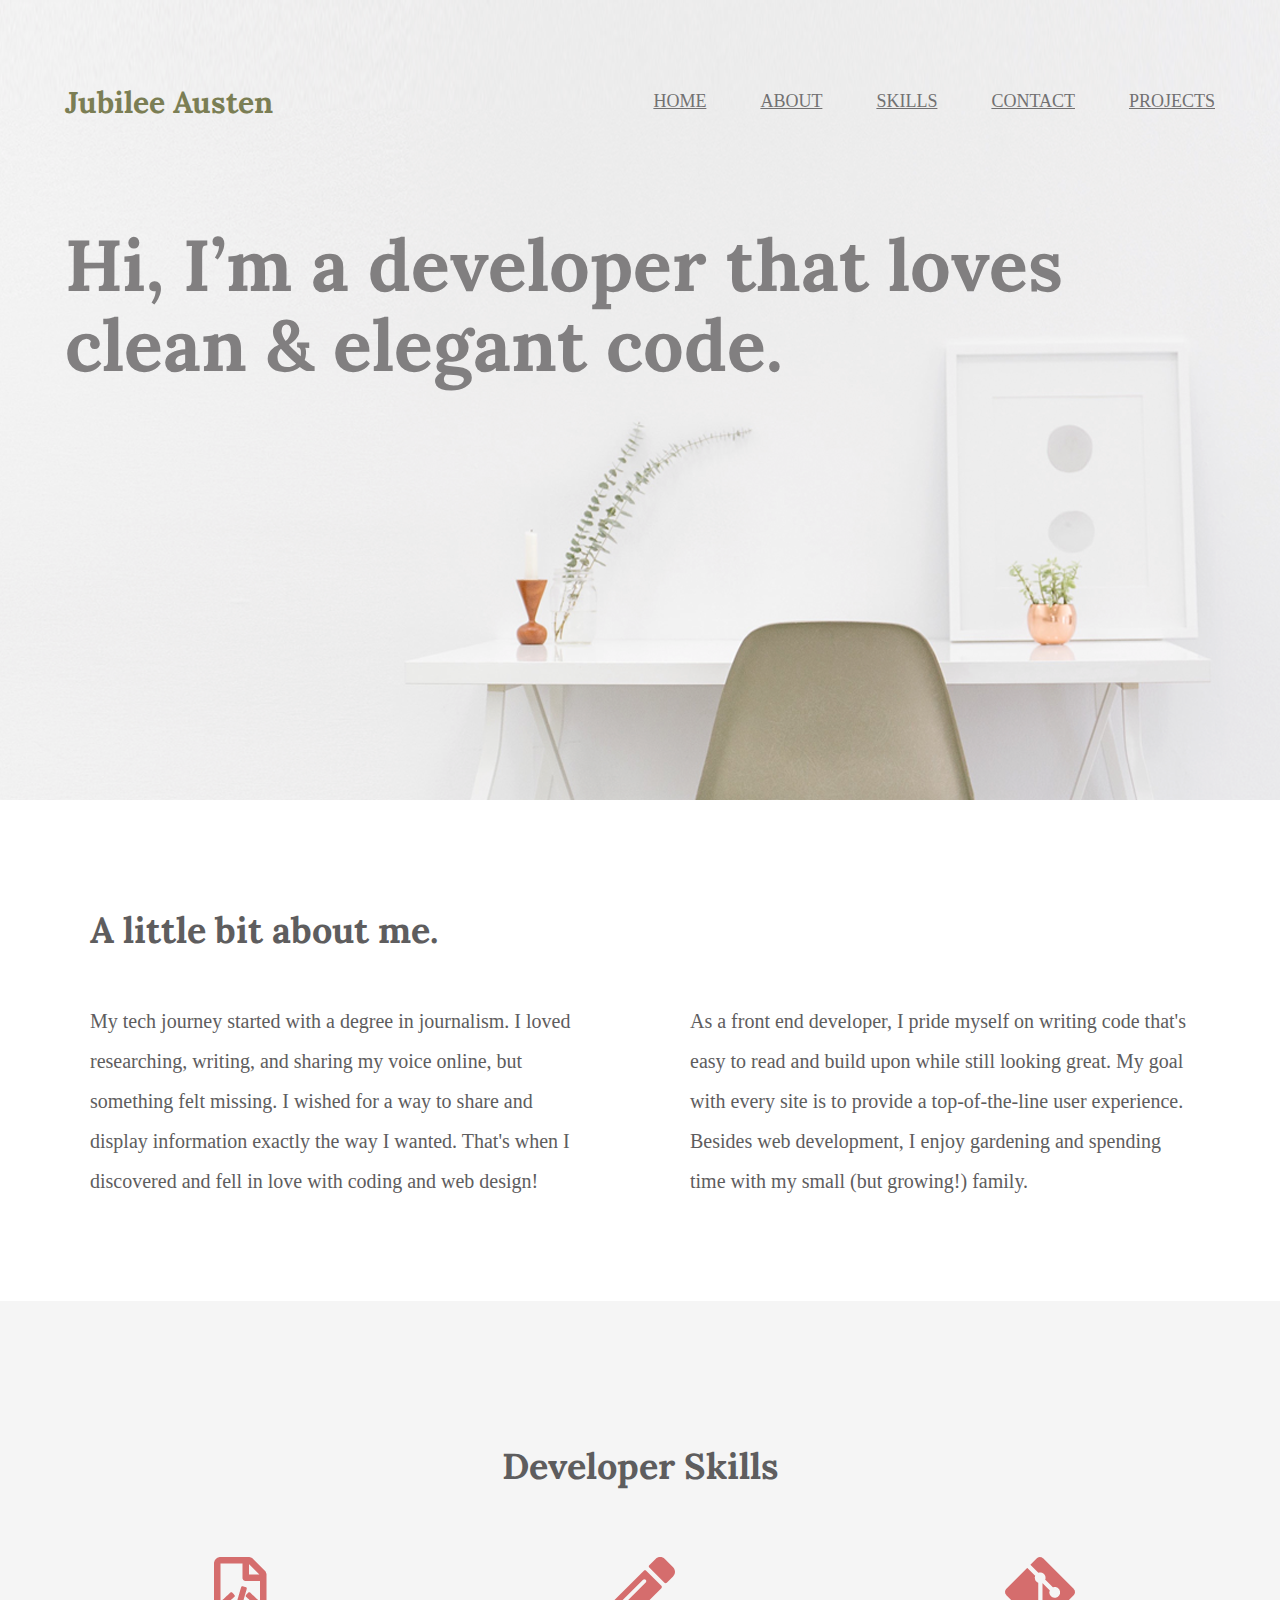
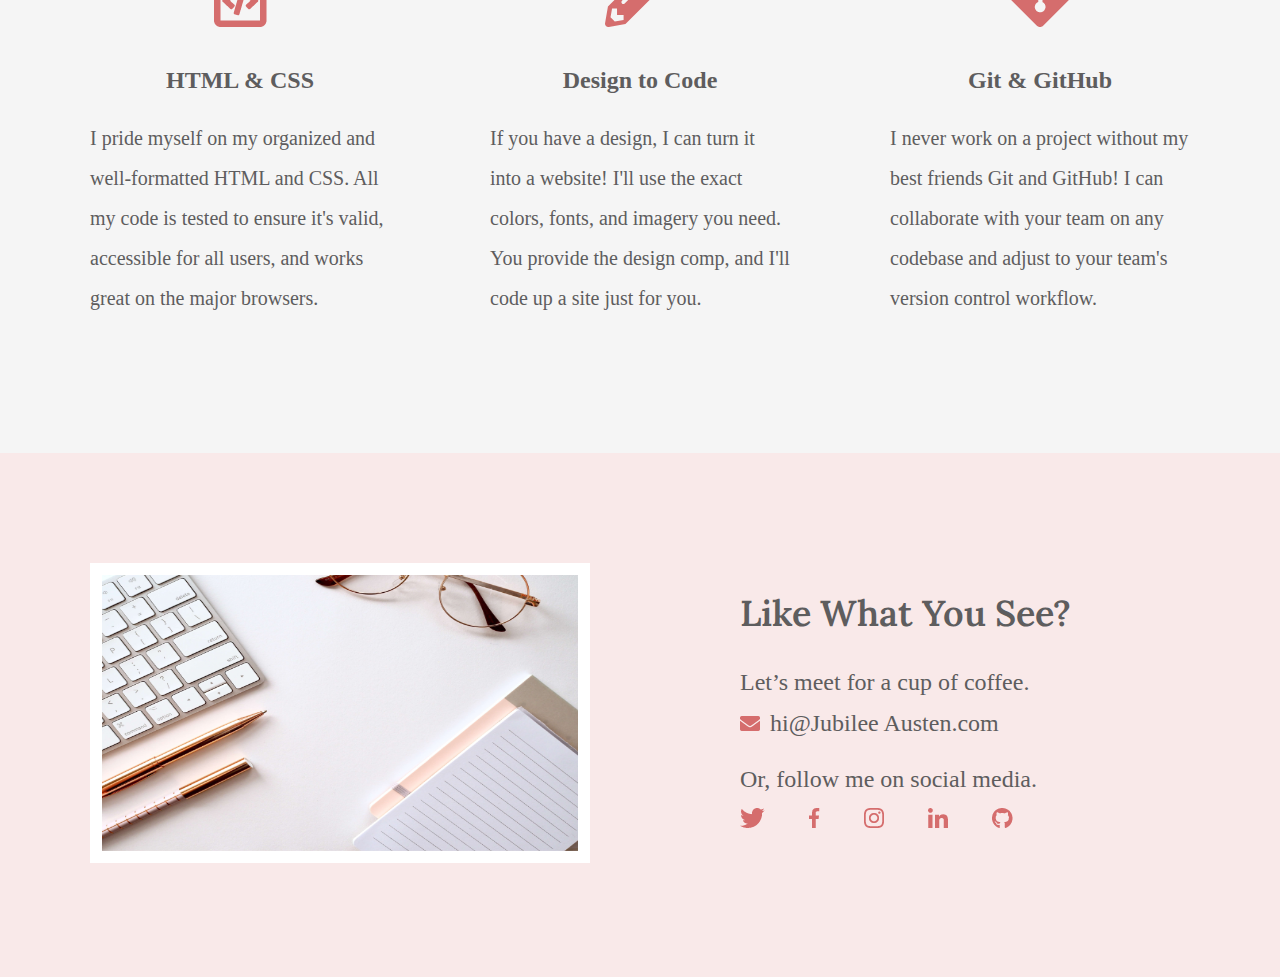
<file: index.html>
<!DOCTYPE html>
<html lang="en">

<head>
    <meta charset="UTF-8">
    <title>Jubilee Austen | Portfolio</title>
    <link rel="stylesheet" href="css/normalize.css">
    <link rel="stylesheet" href="css/main.css">
    <link rel="preconnect" href="https://fonts.googleapis.com">
    <link rel="preconnect" href="https://fonts.gstatic.com" crossorigin>
    <link
        href="https://fonts.googleapis.com/css2?family=Lora:wght@400;600;700&family=Source+Sans+3:wght@400;700&display=swap"
        rel="stylesheet">

</head>

<body>
    <header class="homepage-hero">
        <div class="content-wrapper">
            <h1>Jubilee Austen</h1>
            <nav>
                <ul>
                    <li><a href="#">home</a></li>
                    <li><a href="about">About</a></li>
                    <li><a href="skills">Skills</a></li>
                    <li><a href="contact">Contact</a></li>
                    <li><a href="projects/index.html">projects</a></li>
                </ul>
            </nav>
            <h2>Hi, I’m a developer that loves clean & elegant code.</h2>

        </div>
    </header>

    <main>
        <section id="about">
            <div class="content-wrapper">
                <h2>A little bit about me.</h2>
                <p>My tech journey started with a degree in journalism. I loved researching,
                    writing, and sharing my voice online, but something felt missing. I wished
                    for a way to share and display information exactly the way I wanted. That's
                    when I discovered and fell in love with coding and web design!
                </p>
                <p>As a front end developer, I pride myself on writing code that's easy to read
                    and build upon while still looking great. My goal with every site is to provide
                    a top-of-the-line user experience. Besides web development, I enjoy
                    gardening and spending time with my small (but growing!) family.
                </p>
            </div>
        </section>
        <section id="skills">
            <div class="content-wrapper">
                <h2>Developer Skills</h2>
                <div class="skill-list">
                    <img src="img/html-icon.png" alt="html icon">
                    <h3>HTML & CSS</h3>
                    <p>I pride myself on my organized and well-formatted HTML and CSS. All my
                        code is tested to ensure it's valid, accessible for all users, and works great
                        on the major browsers.
                    </p>

                </div>
                <div class="skill-list">
                    <img src="img/pencil-icon.png" alt="pencil icon">
                    <h3>Design to Code</h3>
                    <p>If you have a design, I can turn it into a website! I'll use the exact colors,
                        fonts, and imagery you need. You provide the design comp, and I'll code up
                        a site just for you.
                    </p>

                </div>
                <div class="skill-list">
                    <img src="img/git-icon.png" alt="github icon">
                    <h3> Git & GitHub</h3>
                    <p>I never work on a project without my best friends Git and GitHub! I can
                        collaborate with your team on any codebase and adjust to your team's
                        version control workflow.
                    </p>
                </div>
            </div>
        </section>
    </main>

    <footer id="contact">
        <div class="content-wrapper">

            <div class="contact-image">
                <img src="img/jess-bailey-q10VITrVYUM-unsplash.png"
                    alt="desk surface with glasses, keyboard, pen, and notebook" id="contact-img">
            </div>
            <div class="contact-info">
                <h2>Like What You See?</h2>
                <h3 id="email-header">Let’s meet for a cup of coffee.</h3>
                <a href="mailto:hi@jubileeausten.com"><img src="img/envelope.png" alt="envelope icon"
                        id="envelope">hi@Jubilee
                    Austen.com</a>
                <h3 id="socialmedia-header">Or, follow me on social media.</h3>
                <ul>
                    <li><a href="https://twitter.com/home" target="_blank"><img src="img/twitter.png"
                                alt="twitter icon"></a></li>
                    <li><a href="https://www.facebook.com" target="_blank"><img src="img/facebook.png"
                                alt="facebook icon"></a></li>
                    <li><a href="https://www.instagram.com" target="_blank"><img src="img/instagram.png"
                                alt="instagram icon"></a></li>
                    <li><a href="https://www.linkedin.com" target="_blank"><img src="img/linkedin.png"
                                alt="linkedin icon"></a></li>
                    <li><a href="https://github.com" target="_blank"><img src="img/github.png" alt="github icon"></a>
                    </li>
                </ul>


            </div>
        </div>
    </footer>

</body>

</html>
</file>
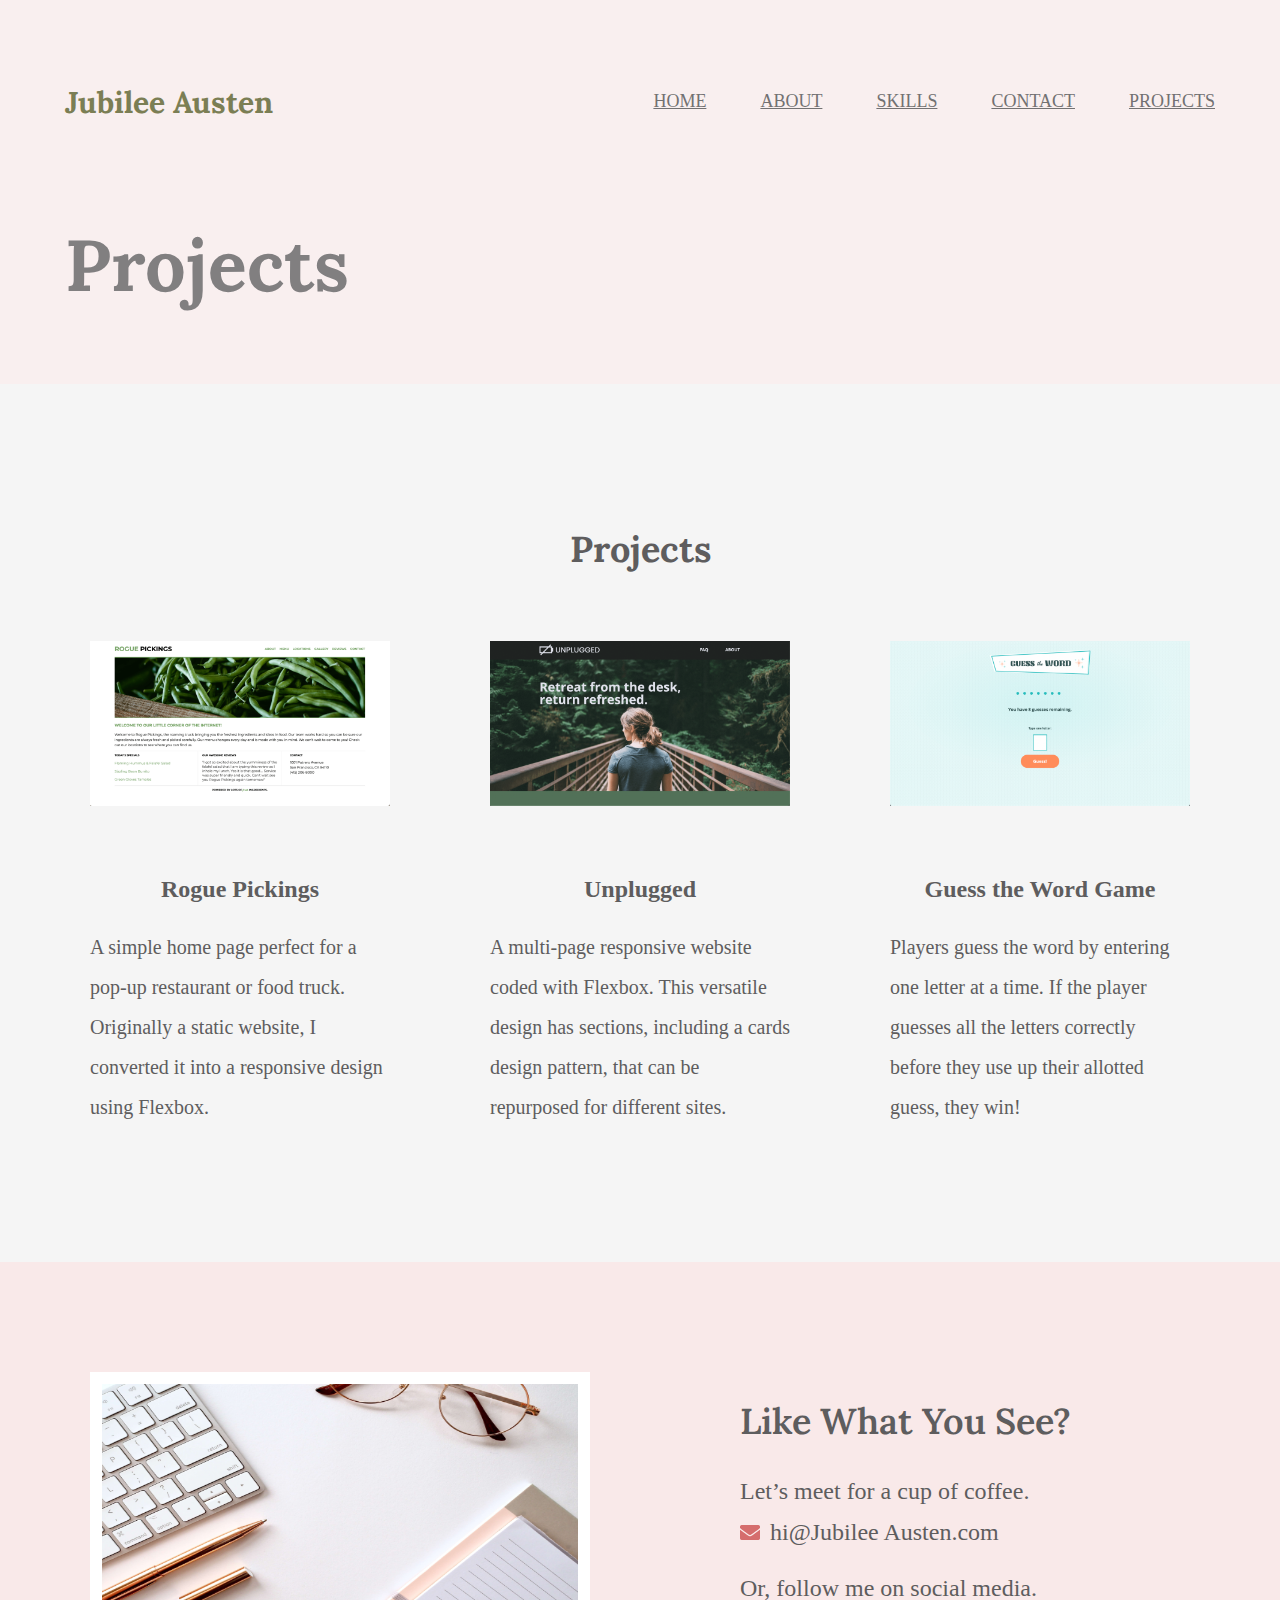
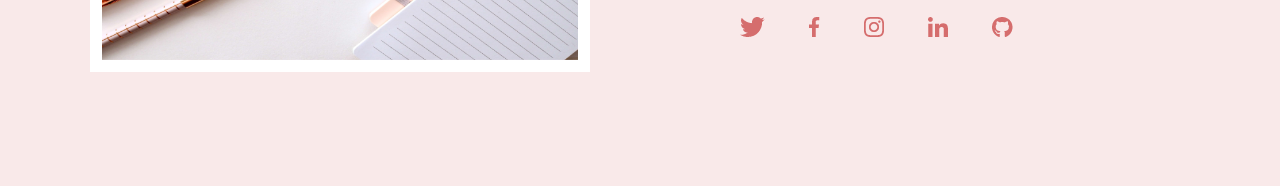
<file: projects/index.html>
<!DOCTYPE html>
<html lang="en">

<head>
    <meta charset="UTF-8">
    <title>Projects | Jubilee Austen</title>
    <link rel="stylesheet" href="../css/normalize.css">
    <link rel="stylesheet" href="../css/main.css">
    <link rel="preconnect" href="https://fonts.googleapis.com">
    <link rel="preconnect" href="https://fonts.gstatic.com" crossorigin>
    <link
        href="https://fonts.googleapis.com/css2?family=Lora:wght@400;600;700&family=Source+Sans+3:wght@400;700&display=swap"
        rel="stylesheet">

</head>

<body>
    <header class="extra-hero">
        <div class="content-wrapper">
            <h1>Jubilee Austen</h1>
            <nav>
                <ul>
                    <li><a href="../index.html">Home</a></li>
                    <li><a href="../index.html#about">About</a></li>
                    <li><a href="../index.html#skills">Skills</a></li>
                    <li><a href="../index.html#contact">Contact</a></li>
                    <li><a href="#">projects</a></li>
                </ul>
            </nav>
            <h2>Projects</h2>

        </div>
    </header>

    <main>
        <section id="projects">
            <div class="content-wrapper">
                <h2>Projects</h2>
                <div class="project-piece">
                    <a href="https.//skillcrush.github.io/206-rogue_pickings/" target="_blank"><img
                            src="../img/rogue-pickings.png" alt="Rogue Pickings Site"></a>
                    <h3>Rogue Pickings</h3>
                    <p>A simple home page perfect for a pop-up restaurant or food truck. Originally a static website, I
                        converted it into a responsive design using Flexbox.</p>
                </div>

                <div class="project-piece">
                    <a href="https.//skillcrush.github.io/206-unplugged_retreat/" target="_blank"><img
                            src="../img/unplugged.png" alt="Unplugged Site"></a>
                    <h3>Unplugged</h3>
                    <p>A multi-page responsive website coded with Flexbox. This versatile design has sections, including
                        a cards design pattern, that can be repurposed for different sites.</p>
                </div>

                <div class="project-piece">
                    <a href="http.//skillcrush.github.io/guess-the-word/" target="_blank"><img
                            src="../img/guess-the-word-game.png" alt="Guess the Word Game"> </a>
                    <h3>Guess the Word Game</h3>
                    <p>Players guess the word by entering one letter at a time. If the player guesses all the letters
                        correctly before they use up their allotted guess, they win!</p>
                </div>
            </div>

        </section>

    </main>

    <footer id="contact">
        <div class="content-wrapper">

            <div class="contact-image">
                <img src="../img/jess-bailey-q10VITrVYUM-unsplash.png"
                    alt="desk surface with glasses, keyboard, pen, and notebook" id="contact-img">
            </div>
            <div class="contact-info">
                <h2>Like What You See?</h2>
                <h3 id="email-header">Let’s meet for a cup of coffee.</h3>
                <a href="mailto:hi@jubileeausten.com"><img src="../img/envelope.png" alt="envelope icon"
                        id="envelope">hi@Jubilee
                    Austen.com</a>
                <h3 id="socialmedia-header">Or, follow me on social media.</h3>
                <ul>
                    <li><a href="https://twitter.com/home" target="_blank"><img src="../img/twitter.png"
                                alt="twitter icon"></a></li>
                    <li><a href="https://www.facebook.com" target="_blank"><img src="../img/facebook.png"
                                alt="facebook icon"></a></li>
                    <li><a href="https://www.instagram.com" target="_blank"><img src="../img/instagram.png"
                                alt="instagram icon"></a></li>
                    <li><a href="https://www.linkedin.com" target="_blank"><img src="../img/linkedin.png"
                                alt="linkedin icon"></a></li>
                    <li><a href="https://github.com" target="_blank"><img src="../img/github.png" alt="github icon"></a>
                    </li>
                </ul>


            </div>
        </div>
    </footer>

</body>

</html>
</file>
<file: css/main.css>
/****** Global Styles ******/
body {
  font: 'Source Sans Pro', sans-serif;
  color: #5E5D5E;

}

.content-wrapper {
  width: 1200px;
  margin: 0 auto;
  overflow: auto;
}








/****** Header Styles ******/
.homepage-hero {
  background: url('../img/full-background.png'), #F9EFEF;
  background-size: cover;
  background-position: center;
  height: 800px;


}

header h1 {
  float: left;
  width: 300px;
  font-family: 'Lora', serif;
  font-size: 30px;
  color: #7B7E54;
  padding: 65px 0px 65px 25px;

}

header nav {
  width: 800px;
  float: right;
  text-align: right;
  padding: 75px 25px 75px 0px;
}

nav ul li {
  display: inline-block;
}

nav ul li a {
  text-transform: uppercase;
  color: #727172;
  font-size: 18px;
  padding-left: 50px;
}

header h2 {
  width: 1000px;
  clear: both;
  font-family: 'Lora', serif;
  font-size: 72px;
  line-height: 80px;
  color: #817F80;
  padding: 20px 0 20px 25px;
}







/****** About Styles ******/
#about .content-wrapper {
  padding: 80px 0;
}

#about h2 {
  font-family: 'Lora', serif;
  font-size: 36px;
  padding-left: 50px;
}

#about p {
  float: left;
  width: 500px;
  font-size: 20px;
  line-height: 40px;
  padding: 0 50px;
}





/****** Skill Styles ******/
#skills {
  background: #F5F5F5;
  text-align: center;
}

#skills .content-wrapper {
  padding: 115px 0;

}

#skills .skill-list {
  float: left;
  width: 300px;
  padding: 0 50px;

}

#skills h2 {
  font-family: 'Lora', serif;
  font-size: 36px;
  padding-bottom: 40px;
}

#skills h3 {
  font-size: 24px;
  line-height: 36px;
  margin: 30px 0 20px 0;

}

#skills p {
  font-size: 20px;
  line-height: 40px;
  text-align: left;
}





/****** Contact Styles ******/
#contact {
  background: #F9E9E9;
}

#contact .content-wrapper {
  padding: 110px 0;
}

#contact .contact-image {
  float: left;
  width: 600px;
}

#contact #contact-img {
  width: 500px;
  height: 300px;
  border: 12px solid #ffffff;
  margin: 0 50px;
  box-sizing: border-box;
}

#contact .contact-info {
  float: left;
  width: 600px;
  padding-left: 100px;
  box-sizing: border-box;

}

#contact h2 {
  font-family: "Lora", serif;
  font-size: 36px;
  font-weight: 600;
  margin: 30px, 0;

}

#contact h3 {
  font-size: 24px;
  font-weight: 400;
  line-height: 36px;

}

#contact #email-header {
  margin-bottom: 5px;

}

#contact #socialmedia-header {
  margin: 20px 0 5px 0;
}

#contact #envelope {
  padding-right: 10px;
}

#contact a {
  text-decoration: none;
  color: #5E5D5E;
  font-size: 24px;
  line-height: 36px;

}

#contact ul {
  margin-top: 0;
  padding-left: 0;
}

#contact ul li {
  display: inline-block;
}

#contact ul img {
  padding-right: 40px;
}

 /****** Projects Page Styles ******/

 /****** Projects Page Header Styles ******/
 header.extra-hero {
  background: #F9EFEF;
 }

 /****** Projects Page Projects Styles ******/

 #projects {
  background: #F5F5F5;
  text-align: center;
}

#projects .content-wrapper {
  padding: 115px 0;

}

#projects .project-piece {
  float: left;
  width: 300px;
  padding: 0 50px;

}

#projects h2 {
  font-family: 'Lora', serif;
  font-size: 36px;
  padding-bottom: 40px;
}

#projects h3 {
  font-size: 24px;
  line-height: 36px;
  margin: 30px 0 20px 0;

}

#projects p {
  font-size: 20px;
  line-height: 40px;
  text-align: left;

}

#projects img{
  width: 300px;
  padding-bottom: 30px;

}
</file>
